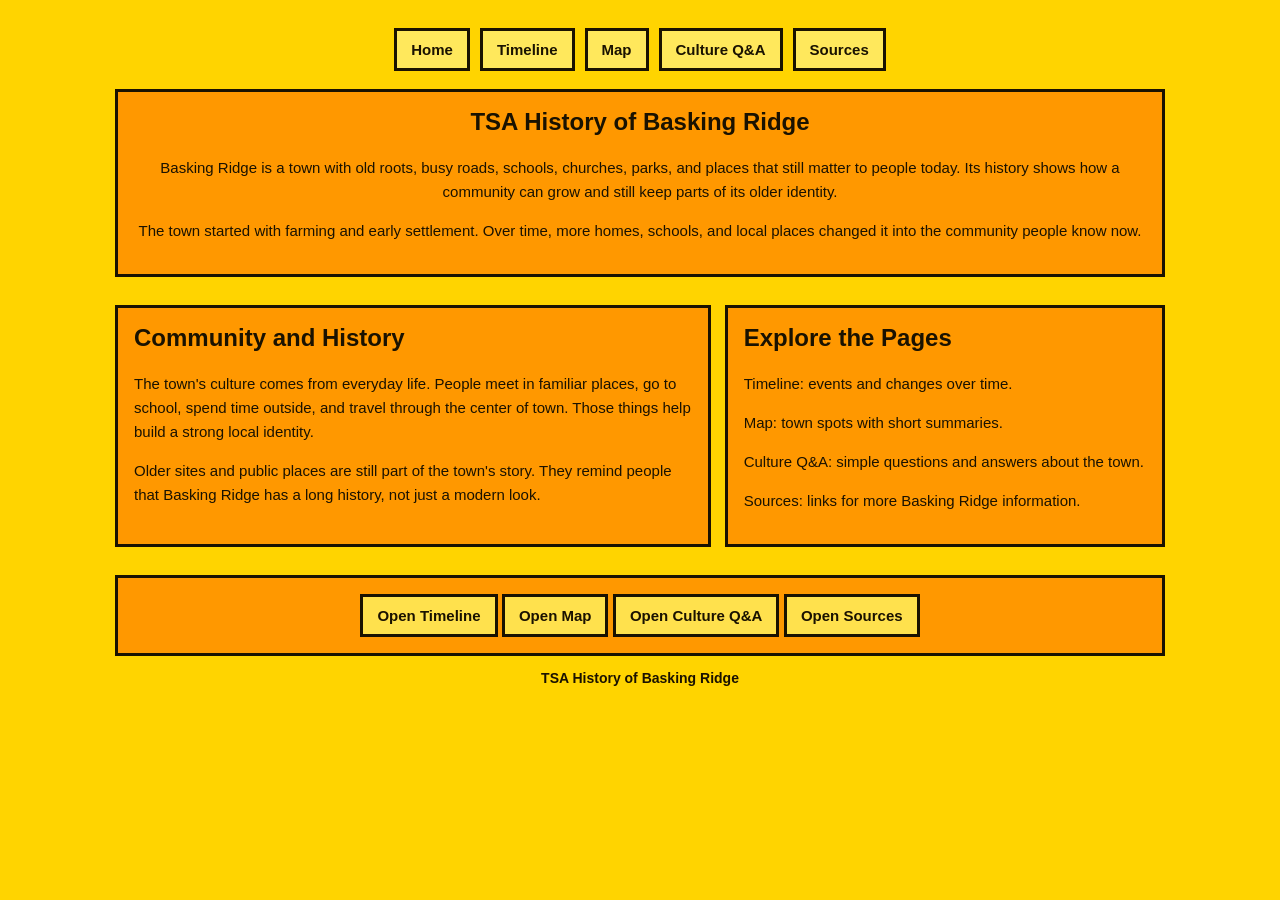
<file: index.html>
<!DOCTYPE html>
<html lang="en">

<head>
  <meta charset="UTF-8">
  <meta name="viewport" content="width=device-width, initial-scale=1.0">
  <title>TSA History of Basking Ridge</title>
  <link rel="stylesheet" href="style.css">
</head>

<body>
  <main class="page">
    <nav class="nav">
      <a href="index.html">Home</a>
      <a href="timeline.html">Timeline</a>
      <a href="map.html">Map</a>
      <a href="qa.html">Culture Q&amp;A</a>
      <a href="sources.html">Sources</a>
    </nav>

    <section class="card center">
      <h1>TSA History of Basking Ridge</h1>
      <p class="small">Basking Ridge is a town with old roots, busy roads, schools, churches, parks, and places that
        still matter to people today. Its history shows how a community can grow and still keep parts of its older
        identity.</p>
      <p class="small">The town started with farming and early settlement. Over time, more homes, schools, and local
        places changed it into the community people know now.</p>
    </section>

    <section class="grid two">
      <div class="card">
        <h2>Community and History</h2>
        <p class="small">The town's culture comes from everyday life. People meet in familiar places, go to school,
          spend time outside, and travel through the center of town. Those things help build a strong local identity.
        </p>
        <p class="small">Older sites and public places are still part of the town's story. They remind people that
          Basking Ridge has a long history, not just a modern look.</p>
      </div>

      <div class="card">
        <h2>Explore the Pages</h2>
        <p class="small">Timeline: events and changes over time.</p>
        <p class="small">Map: town spots with short summaries.</p>
        <p class="small">Culture Q&amp;A: simple questions and answers about the town.</p>
        <p class="small">Sources: links for more Basking Ridge information.</p>
      </div>
    </section>

    <div class="card center">
      <a class="btn" href="timeline.html">Open Timeline</a>
      <a class="btn" href="map.html">Open Map</a>
      <a class="btn" href="qa.html">Open Culture Q&amp;A</a>
      <a class="btn" href="sources.html">Open Sources</a>
    </div>

    <footer class="footerText">TSA History of Basking Ridge</footer>
  </main>
</body>

</html>
</file>
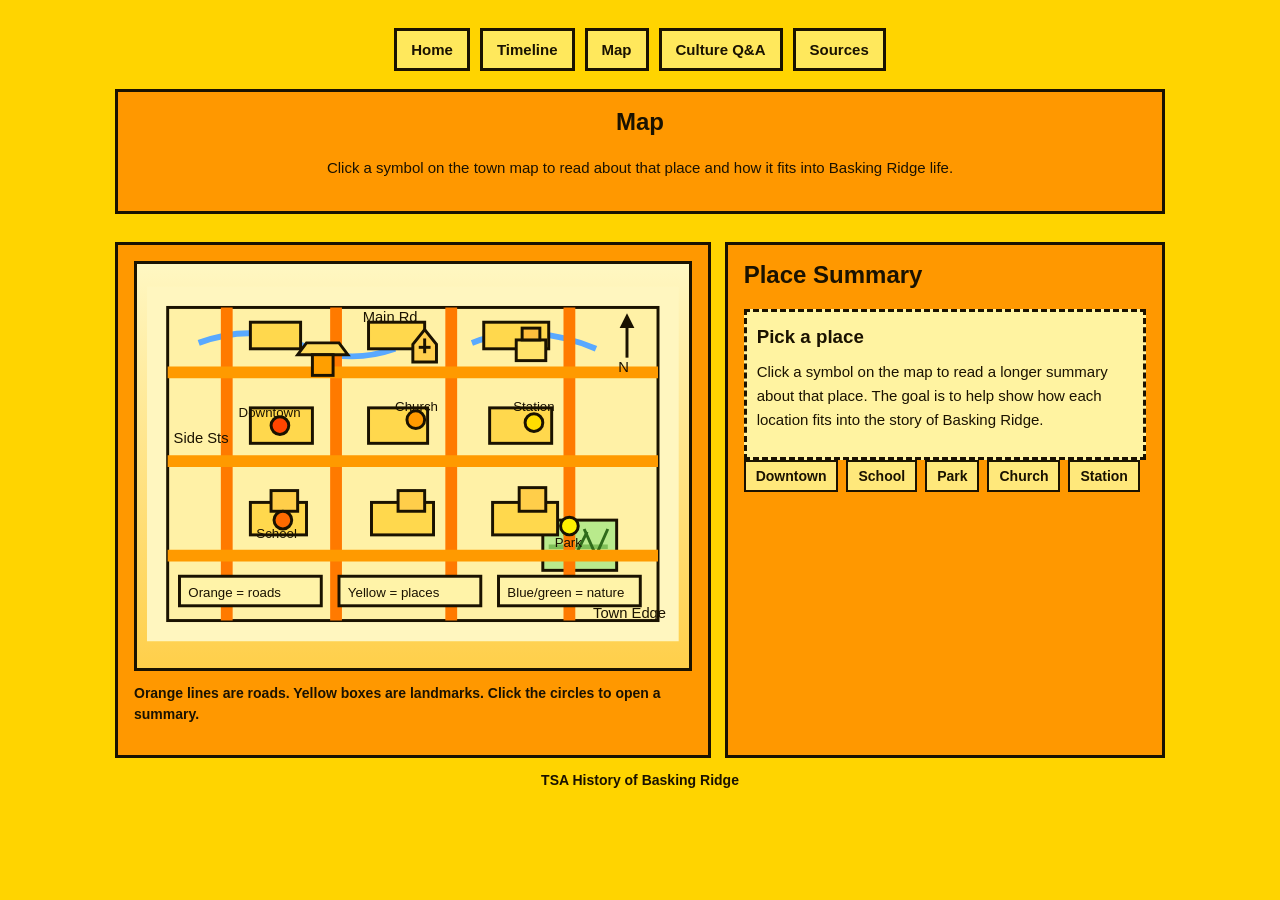
<file: map.html>
<!DOCTYPE html>
<html lang="en">

<head>
  <meta charset="UTF-8">
  <meta name="viewport" content="width=device-width, initial-scale=1.0">
  <title>TSA History of Basking Ridge</title>
  <link rel="stylesheet" href="style.css">
</head>

<body>
  <main class="page">
    <nav class="nav">
      <a href="index.html">Home</a>
      <a href="timeline.html">Timeline</a>
      <a href="map.html">Map</a>
      <a href="qa.html">Culture Q&amp;A</a>
      <a href="sources.html">Sources</a>
    </nav>

    <section class="card center">
      <h1>Map</h1>
      <p class="small">Click a symbol on the town map to read about that place and how it fits into Basking Ridge life.
      </p>
    </section>

    <section class="grid two">
      <div class="card mapPanel">
        <div class="mapBox">
          <svg viewBox="0 0 360 240" width="100%" height="380" aria-label="Simple map of Basking Ridge">
            <rect x="0" y="0" width="360" height="240" fill="#fff6bf" />
            <rect x="14" y="14" width="332" height="212" fill="#fff1a6" stroke="#1a1200" stroke-width="2" />

            <path d="M35 38 C62 28, 84 30, 106 40 C124 48, 145 50, 168 42" fill="none" stroke="#59a9ff"
              stroke-width="4" />
            <path d="M220 38 C246 28, 276 30, 304 42" fill="none" stroke="#59a9ff" stroke-width="4" />
            <rect x="268" y="158" width="50" height="34" fill="#b9ea8c" stroke="#1a1200" stroke-width="2" />
            <path d="M272 176 h40" stroke="#7fbf58" stroke-width="3" />
            <path d="M282 166 l8 16 l8 -16" fill="none" stroke="#2f6b1a" stroke-width="2" />
            <path d="M296 164 l8 18 l8 -18" fill="none" stroke="#2f6b1a" stroke-width="2" />

            <path d="M54 14 L54 226" stroke="#ff7a00" stroke-width="8" />
            <path d="M128 14 L128 226" stroke="#ff7a00" stroke-width="8" />
            <path d="M206 14 L206 226" stroke="#ff7a00" stroke-width="8" />
            <path d="M286 14 L286 226" stroke="#ff7a00" stroke-width="8" />

            <path d="M14 58 L346 58" stroke="#ff9a00" stroke-width="8" />
            <path d="M14 118 L346 118" stroke="#ff9a00" stroke-width="8" />
            <path d="M14 182 L346 182" stroke="#ff9a00" stroke-width="8" />

            <text x="146" y="24" font-size="10" fill="#1a1200">Main Rd</text>
            <text x="18" y="106" font-size="10" fill="#1a1200">Side Sts</text>
            <text x="302" y="224" font-size="10" fill="#1a1200">Town Edge</text>

            <rect x="70" y="24" width="34" height="18" fill="#ffd84d" stroke="#1a1200" stroke-width="2" />
            <rect x="150" y="24" width="38" height="18" fill="#ffd84d" stroke="#1a1200" stroke-width="2" />
            <rect x="228" y="24" width="44" height="18" fill="#ffd84d" stroke="#1a1200" stroke-width="2" />

            <rect x="70" y="82" width="42" height="24" fill="#ffd84d" stroke="#1a1200" stroke-width="2" />
            <rect x="150" y="82" width="40" height="24" fill="#ffd84d" stroke="#1a1200" stroke-width="2" />
            <rect x="232" y="82" width="42" height="24" fill="#ffd84d" stroke="#1a1200" stroke-width="2" />

            <rect x="70" y="146" width="38" height="22" fill="#ffd84d" stroke="#1a1200" stroke-width="2" />
            <rect x="152" y="146" width="42" height="22" fill="#ffd84d" stroke="#1a1200" stroke-width="2" />
            <rect x="234" y="146" width="44" height="22" fill="#ffd84d" stroke="#1a1200" stroke-width="2" />

            <path d="M108 38 h22 l6 8 h-34 z" fill="#ffdb5a" stroke="#1a1200" stroke-width="2" />
            <rect x="112" y="46" width="14" height="14" fill="#ff9f00" stroke="#1a1200" stroke-width="2" />

            <path d="M180 39 l8 -10 l8 10 l0 12 l-16 0 z" fill="#ffcf4d" stroke="#1a1200" stroke-width="2" />
            <path d="M184 41 h8" stroke="#1a1200" stroke-width="2" />
            <path d="M188 35 v10" stroke="#1a1200" stroke-width="2" />

            <rect x="250" y="36" width="20" height="14" fill="#ffe36b" stroke="#1a1200" stroke-width="2" />
            <rect x="254" y="28" width="12" height="8" fill="#ffbe3d" stroke="#1a1200" stroke-width="2" />

            <rect x="84" y="138" width="18" height="14" fill="#ffce4a" stroke="#1a1200" stroke-width="2" />
            <rect x="170" y="138" width="18" height="14" fill="#ffce4a" stroke="#1a1200" stroke-width="2" />
            <rect x="252" y="136" width="18" height="16" fill="#ffce4a" stroke="#1a1200" stroke-width="2" />

            <circle cx="90" cy="94" r="6" fill="#ff4500" stroke="#1a1200" stroke-width="2" data-place="downtown" />
            <circle cx="182" cy="90" r="6" fill="#ff9900" stroke="#1a1200" stroke-width="2" data-place="church" />
            <circle cx="262" cy="92" r="6" fill="#ffdd00" stroke="#1a1200" stroke-width="2" data-place="station" />
            <circle cx="92" cy="158" r="6" fill="#ff6a00" stroke="#1a1200" stroke-width="2" data-place="school" />
            <circle cx="286" cy="162" r="6" fill="#fff000" stroke="#1a1200" stroke-width="2" data-place="park" />

            <text x="62" y="88" font-size="9" fill="#1a1200">Downtown</text>
            <text x="168" y="84" font-size="9" fill="#1a1200">Church</text>
            <text x="248" y="84" font-size="9" fill="#1a1200">Station</text>
            <text x="74" y="170" font-size="9" fill="#1a1200">School</text>
            <text x="276" y="176" font-size="9" fill="#1a1200">Park</text>

            <line x1="325" y1="24" x2="325" y2="48" stroke="#1a1200" stroke-width="2" />
            <polygon points="325,18 320,28 330,28" fill="#1a1200" />
            <text x="319" y="58" font-size="10" fill="#1a1200">N</text>

            <rect x="22" y="196" width="96" height="20" fill="#fff3a8" stroke="#1a1200" stroke-width="2" />
            <text x="28" y="210" font-size="9" fill="#1a1200">Orange = roads</text>

            <rect x="130" y="196" width="96" height="20" fill="#fff3a8" stroke="#1a1200" stroke-width="2" />
            <text x="136" y="210" font-size="9" fill="#1a1200">Yellow = places</text>

            <rect x="238" y="196" width="96" height="20" fill="#fff3a8" stroke="#1a1200" stroke-width="2" />
            <text x="244" y="210" font-size="9" fill="#1a1200">Blue/green = nature</text>
          </svg>
        </div>
        <p class="mapHint">Orange lines are roads. Yellow boxes are landmarks. Click the circles to open a summary.</p>
      </div>

      <div class="card">
        <h2>Place Summary</h2>
        <div id="mapDetails" class="note">
          <h3 class="summaryTitle">Pick a place</h3>
          <p class="small">Click a symbol on the map to read a longer summary about that place. The goal is to help show
            how each location fits into the story of Basking Ridge.</p>
        </div>

        <div class="legendRow">
          <div class="legendItem">Downtown</div>
          <div class="legendItem">School</div>
          <div class="legendItem">Park</div>
          <div class="legendItem">Church</div>
          <div class="legendItem">Station</div>
        </div>
      </div>
    </section>

    <footer class="footerText">TSA History of Basking Ridge</footer>
  </main>
  <script src="script.js"></script>
</body>

</html>
</file>
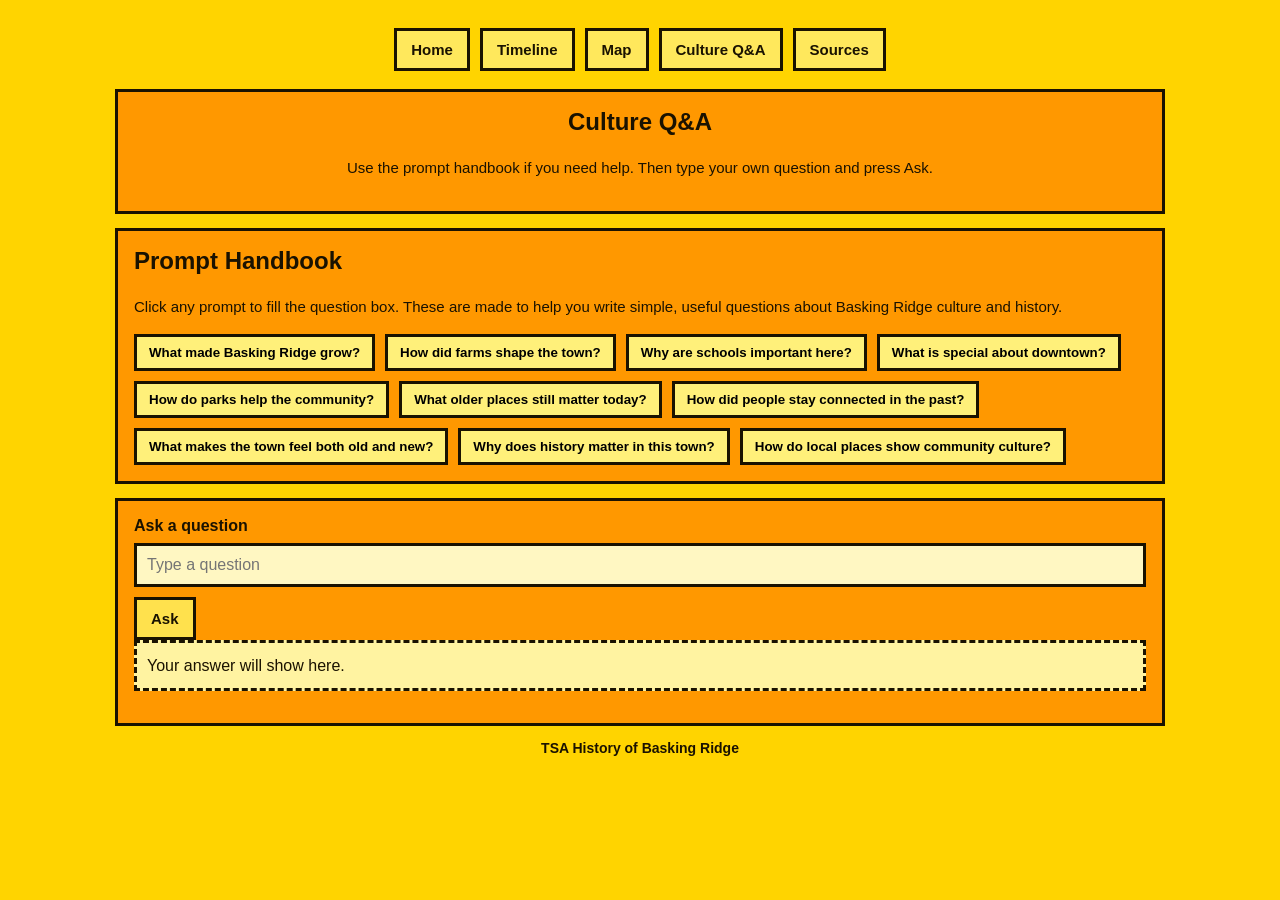
<file: qa.html>
<!DOCTYPE html>
<html lang="en">

<head>
  <meta charset="UTF-8">
  <meta name="viewport" content="width=device-width, initial-scale=1.0">
  <title>TSA History of Basking Ridge</title>
  <link rel="stylesheet" href="style.css">
</head>

<body>
  <main class="page">
    <nav class="nav">
      <a href="index.html">Home</a>
      <a href="timeline.html">Timeline</a>
      <a href="map.html">Map</a>
      <a href="qa.html">Culture Q&amp;A</a>
      <a href="sources.html">Sources</a>
    </nav>

    <section class="card center">
      <h1>Culture Q&amp;A</h1>
      <p class="small">Use the prompt handbook if you need help. Then type your own question and press Ask.</p>
    </section>

    <section class="card">
      <h2>Prompt Handbook</h2>
      <p class="small">Click any prompt to fill the question box. These are made to help you write simple, useful
        questions about Basking Ridge culture and history.</p>
      <div id="promptList" class="promptGrid"></div>
    </section>

    <section class="card">
      <label for="questionInput"><strong>Ask a question</strong></label>
      <input id="questionInput" type="text" placeholder="Type a question">
      <button id="askBtn" class="btn" type="button">Ask</button>
      <p id="answerText" class="note">Your answer will show here.</p>
    </section>

    <footer class="footerText">TSA History of Basking Ridge</footer>
  </main>
  <script src="script.js"></script>
</body>

</html>
</file>
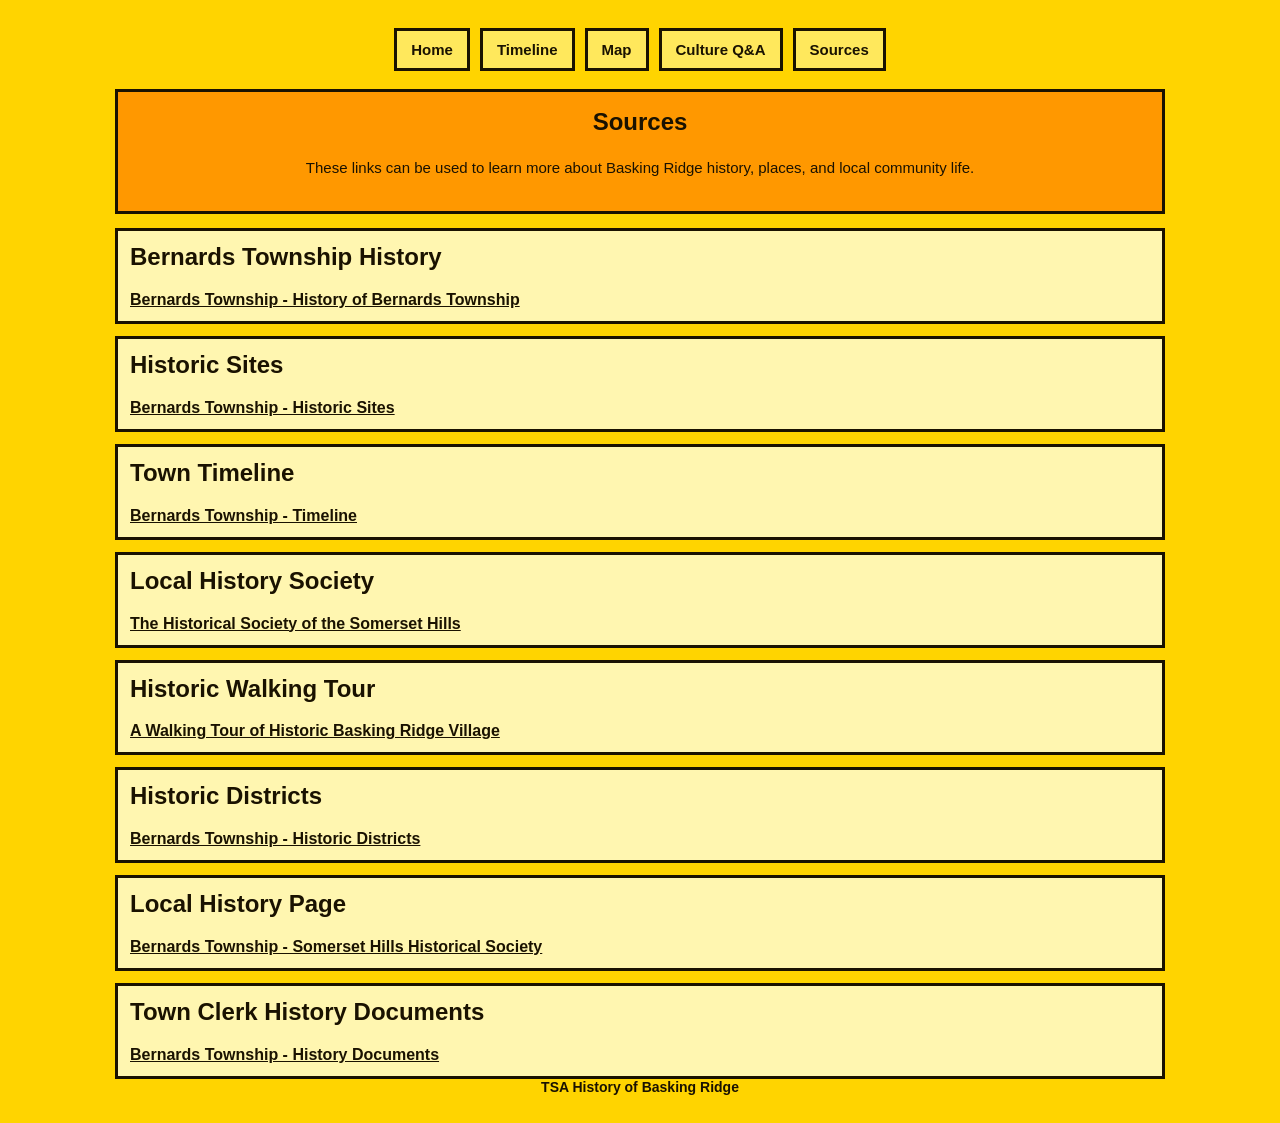
<file: sources.html>
<!DOCTYPE html>
<html lang="en">

<head>
  <meta charset="UTF-8">
  <meta name="viewport" content="width=device-width, initial-scale=1.0">
  <title>TSA History of Basking Ridge</title>
  <link rel="stylesheet" href="style.css">
</head>

<body>
  <main class="page">
    <nav class="nav">
      <a href="index.html">Home</a>
      <a href="timeline.html">Timeline</a>
      <a href="map.html">Map</a>
      <a href="qa.html">Culture Q&amp;A</a>
      <a href="sources.html">Sources</a>
    </nav>

    <section class="card center">
      <h1>Sources</h1>
      <p class="small">These links can be used to learn more about Basking Ridge history, places, and local community
        life.</p>
    </section>

    <section class="sourcesList">
      <div class="sourceCard">
        <h2>Bernards Township History</h2>
        <a href="https://www.bernards.org/resident/about" target="_blank" rel="noreferrer">Bernards Township - History
          of Bernards Township</a>
      </div>

      <div class="sourceCard">
        <h2>Historic Sites</h2>
        <a href="https://www.bernards.org/historic-board-pages/232-historic-sites" target="_blank"
          rel="noreferrer">Bernards Township - Historic Sites</a>
      </div>

      <div class="sourceCard">
        <h2>Town Timeline</h2>
        <a href="https://www.bernards.org/historic-board-pages/235-timeline" target="_blank" rel="noreferrer">Bernards
          Township - Timeline</a>
      </div>

      <div class="sourceCard">
        <h2>Local History Society</h2>
        <a href="https://somersethillshistoricalsociety.org/" target="_blank" rel="noreferrer">The Historical Society of
          the Somerset Hills</a>
      </div>

      <div class="sourceCard">
        <h2>Historic Walking Tour</h2>
        <a href="https://somersethillshistoricalsociety.org/wp-content/uploads/2019/05/Basking_Ridge_WalkingTour.pdf"
          target="_blank" rel="noreferrer">A Walking Tour of Historic Basking Ridge Village</a>
      </div>

      <div class="sourceCard">
        <h2>Historic Districts</h2>
        <a href="https://www.bernards.org/historic-board-pages/233-historic-districts" target="_blank"
          rel="noreferrer">Bernards Township - Historic Districts</a>
      </div>

      <div class="sourceCard">
        <h2>Local History Page</h2>
        <a href="https://somersethillshistoricalsociety.org/local-history/meet-the-historians/bernards-township/"
          target="_blank" rel="noreferrer">Bernards Township - Somerset Hills Historical Society</a>
      </div>

      <div class="sourceCard">
        <h2>Town Clerk History Documents</h2>
        <a href="https://www.bernards.org/government/documents/department-documents/clerk/history" target="_blank"
          rel="noreferrer">Bernards Township - History Documents</a>
      </div>
    </section>

    <footer class="footerText">TSA History of Basking Ridge</footer>
  </main>
</body>

</html>
</file>
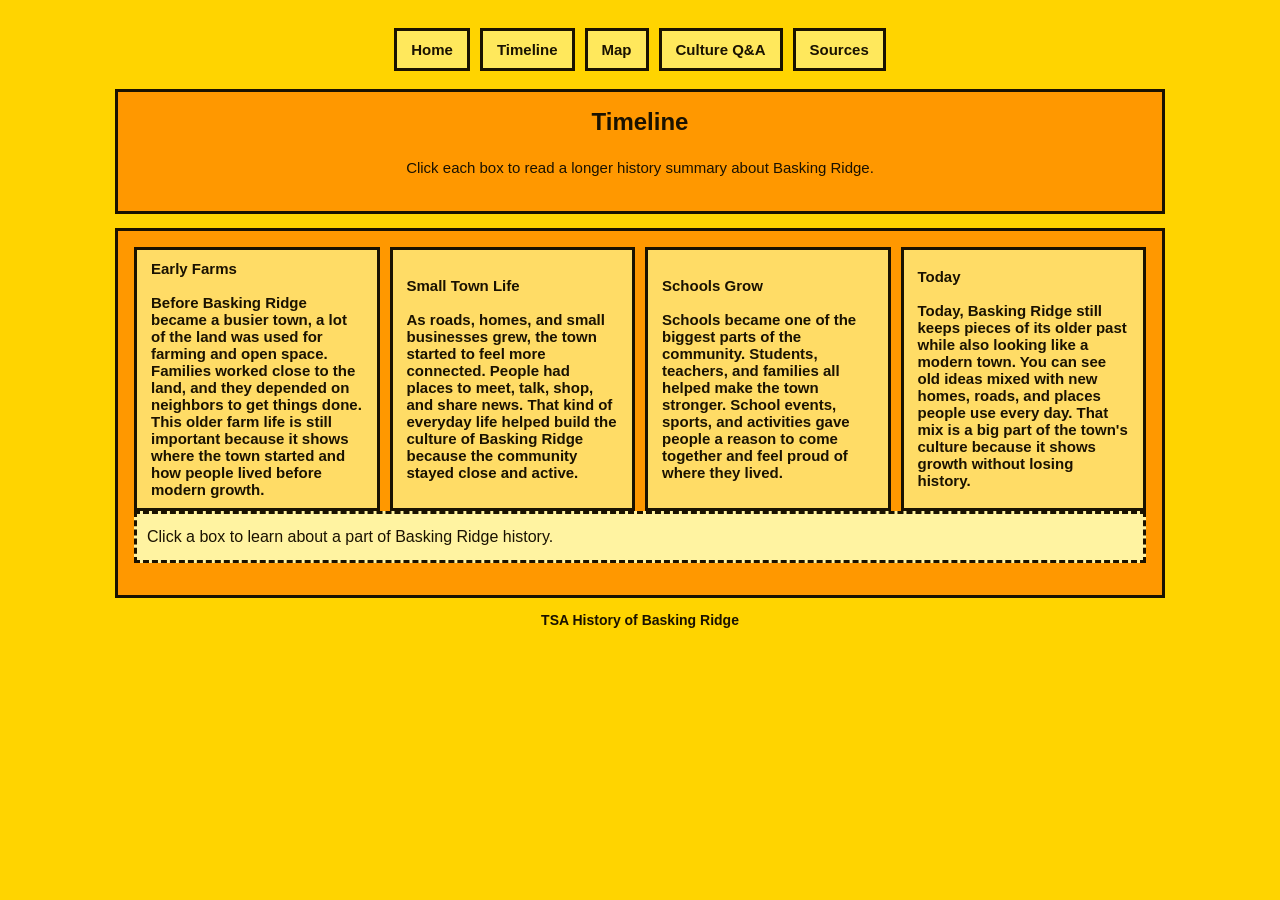
<file: timeline.html>
<!DOCTYPE html>
<html lang="en">

<head>
  <meta charset="UTF-8">
  <meta name="viewport" content="width=device-width, initial-scale=1.0">
  <title>TSA History of Basking Ridge</title>
  <link rel="stylesheet" href="style.css">
</head>

<body>
  <main class="page">
    <nav class="nav">
      <a href="index.html">Home</a>
      <a href="timeline.html">Timeline</a>
      <a href="map.html">Map</a>
      <a href="qa.html">Culture Q&amp;A</a>
      <a href="sources.html">Sources</a>
    </nav>

    <section class="card center">
      <h1>Timeline</h1>
      <p class="small">Click each box to read a longer history summary about Basking Ridge.</p>
    </section>

    <section class="card">
      <div id="timeline" class="boxrow"></div>
      <p id="timelineText" class="note">Click a box to learn about a part of Basking Ridge history.</p>
    </section>

    <footer class="footerText">TSA History of Basking Ridge</footer>
  </main>
  <script src="script.js"></script>
</body>

</html>
</file>
<file: style.css>
body {
  margin: 0;
  font-family: Arial, sans-serif;
  background: #ffd400;
  color: #1a1200;
}

.page {
  max-width: 1050px;
  margin: 0 auto;
  padding: 18px;
}

.card {
  background: #ff9800;
  border: 3px solid #1a1200;
  padding: 16px;
  margin: 14px 0;
}

.center {
  text-align: center;
}

h1,
h2,
h3,
p {
  margin-top: 0;
}

.small {
  font-size: 15px;
  line-height: 1.6;
}

.nav {
  display: flex;
  flex-wrap: wrap;
  gap: 10px;
  justify-content: center;
  margin: 10px 0 18px;
}

.nav a {
  text-decoration: none;
  color: #1a1200;
  background: #ffe85c;
  border: 3px solid #1a1200;
  padding: 10px 14px;
  font-size: 15px;
  font-weight: bold;
}

.nav a:hover {
  background: #fff27a;
}

.grid {
  display: grid;
  grid-template-columns: 1fr;
  gap: 14px;
}

@media (min-width:850px) {
  .grid.two {
    grid-template-columns: 1.15fr 0.85fr;
  }
}

.btn {
  display: inline-block;
  background: #ffe14d;
  border: 3px solid #1a1200;
  padding: 10px 14px;
  color: #1a1200;
  text-decoration: none;
  cursor: pointer;
  font-size: 15px;
  font-weight: bold;
}

.btn:hover {
  background: #fff27a;
}

.boxrow {
  display: flex;
  flex-wrap: wrap;
  gap: 10px;
}

.timelineItem {
  flex: 1 1 200px;
  min-height: 120px;
  text-align: left;
  background: #ffdc66;
}

input,
textarea {
  width: 100%;
  box-sizing: border-box;
  padding: 10px;
  font-size: 16px;
  border: 3px solid #1a1200;
  margin: 8px 0 10px;
  background: #fff7c2;
  color: #1a1200;
}

.note {
  background: #fff3a1;
  border: 3px dashed #1a1200;
  padding: 10px;
  line-height: 1.6;
}

.hidden {
  display: none;
}

.mapPanel {
  display: grid;
  grid-template-columns: 1fr;
  gap: 12px;
}

.mapBox {
  border: 3px solid #1a1200;
  background: linear-gradient(180deg, #fff7c2, #ffcf4a);
  padding: 10px;
}

.mapHint {
  font-size: 14px;
  font-weight: bold;
  line-height: 1.5;
}

.spotGrid {
  display: flex;
  flex-wrap: wrap;
  gap: 10px;
}

.spot {
  min-width: 120px;
}

.footerText {
  text-align: center;
  color: #1a1200;
  font-size: 14px;
  padding-bottom: 10px;
  font-weight: bold;
}

.promptGrid {
  display: flex;
  flex-wrap: wrap;
  gap: 10px;
}

.promptChip {
  background: #fff07a;
  border: 3px solid #1a1200;
  padding: 8px 12px;
  cursor: pointer;
  font-weight: bold;
}

.promptChip:hover {
  background: #fff7a8;
}

.summaryTitle {
  margin-bottom: 8px;
}

.legendRow {
  display: flex;
  flex-wrap: wrap;
  gap: 8px;
}

.legendItem {
  background: #ffe87b;
  border: 2px solid #1a1200;
  padding: 6px 10px;
  font-size: 14px;
  font-weight: bold;
}

.sourcesList {
  display: grid;
  gap: 12px;
}

.sourceCard {
  background: #fff6b0;
  border: 3px solid #1a1200;
  padding: 12px;
}

.sourceCard a {
  color: #1a1200;
  font-weight: bold;
  word-break: break-word;
}

svg text {
  font-family: Arial, sans-serif;
}
</file>
